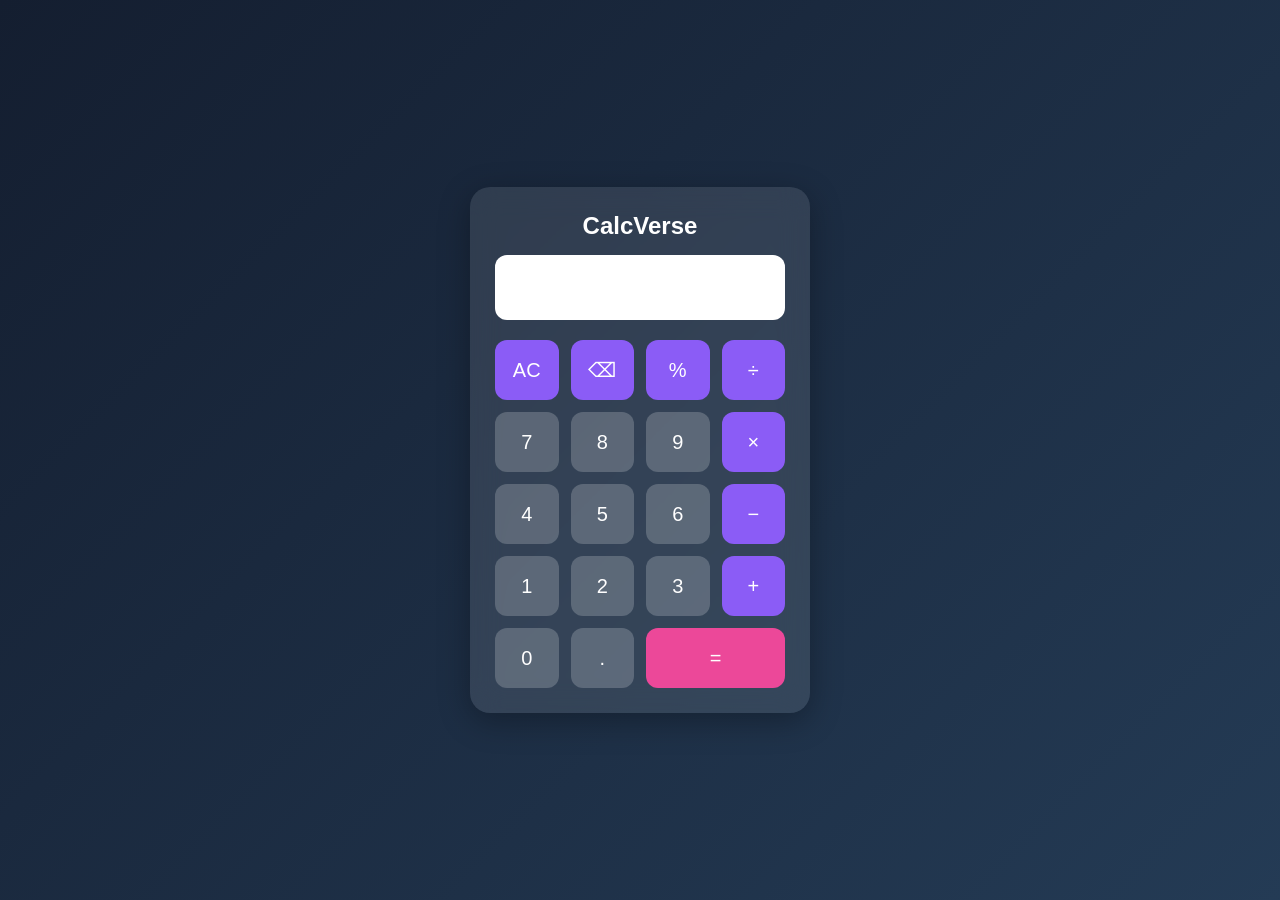
<file: calculator/index.html>
<!DOCTYPE html>
<html lang="en">
<head>
<meta charset="UTF-8">
<meta name="viewport" content="width=device-width, initial-scale=1.0">
<title>CalcVerse</title>
<link rel="stylesheet" href="style.css">
</head>
<body>

<div class="calculator">
    <h2>CalcVerse</h2>

    <input type="text" id="display" readonly>

    <div class="buttons">

        <button class="operator" onclick="clearDisplay()">AC</button>
        <button class="operator" onclick="deleteLast()">⌫</button>
        <button class="operator" onclick="appendValue('%')">%</button>
        <button class="operator" onclick="appendValue('/')">÷</button>

        <button onclick="appendValue('7')">7</button>
        <button onclick="appendValue('8')">8</button>
        <button onclick="appendValue('9')">9</button>
        <button class="operator" onclick="appendValue('*')">×</button>

        <button onclick="appendValue('4')">4</button>
        <button onclick="appendValue('5')">5</button>
        <button onclick="appendValue('6')">6</button>
        <button class="operator" onclick="appendValue('-')">−</button>

        <button onclick="appendValue('1')">1</button>
        <button onclick="appendValue('2')">2</button>
        <button onclick="appendValue('3')">3</button>
        <button class="operator" onclick="appendValue('+')">+</button>

        <button onclick="appendValue('0')">0</button>
        <button onclick="appendValue('.')">.</button>
        <button class="equal" onclick="calculate()">=</button>

    </div>
</div>

<script src="script.js"></script>

</body>
</html>
</file>
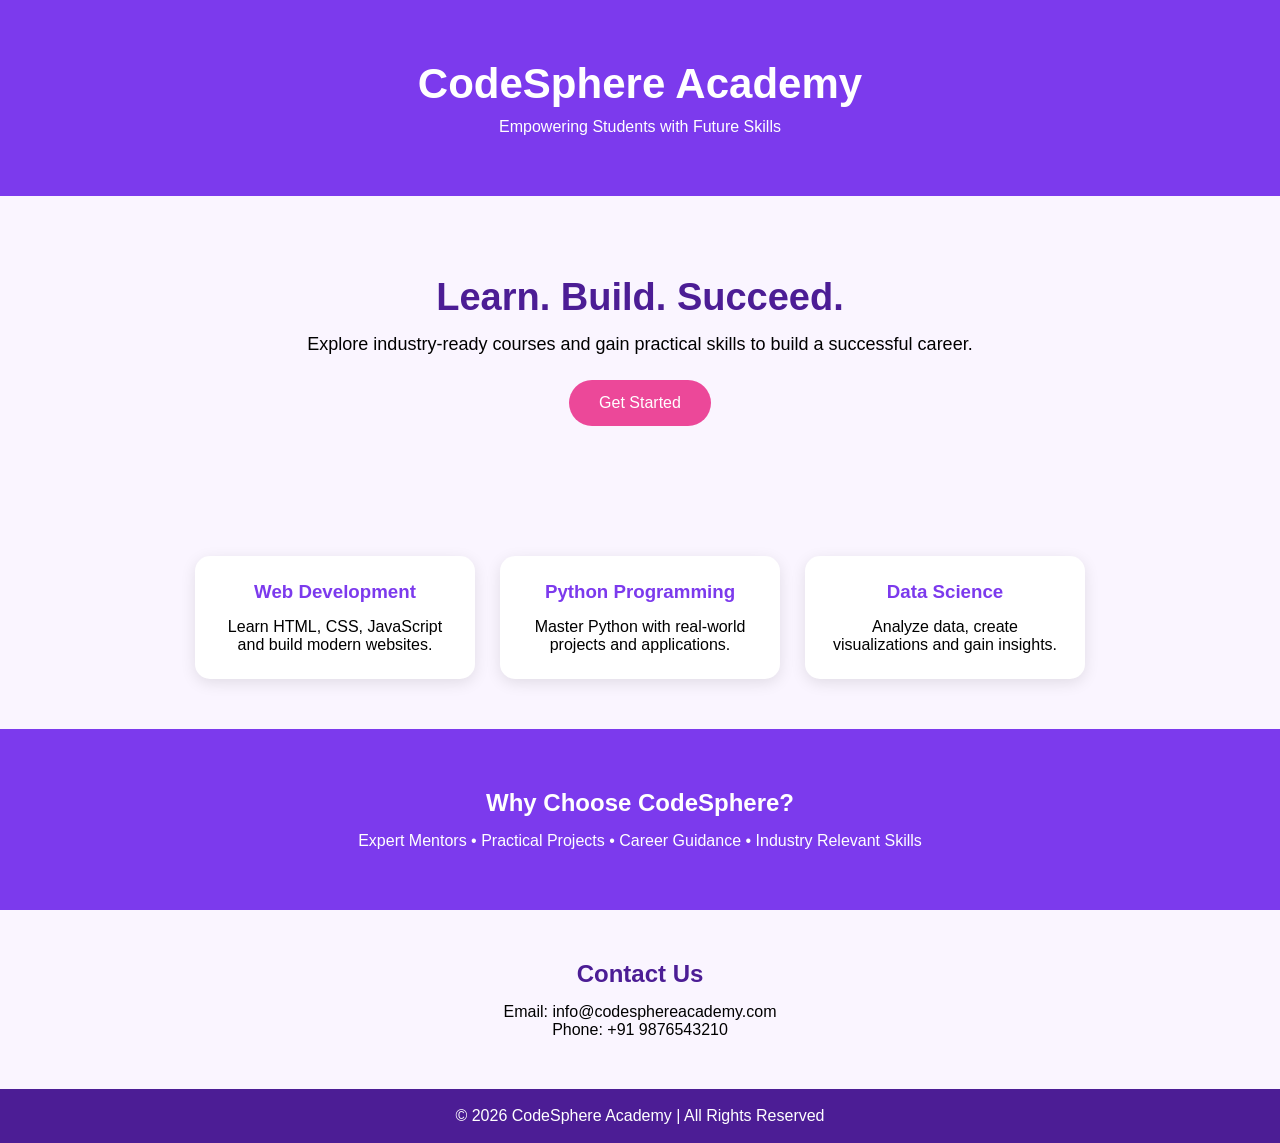
<file: LandingPage/index.html>
<!DOCTYPE html>
<html lang="en">
<head>
    <meta charset="UTF-8">
    <meta name="viewport" content="width=device-width, initial-scale=1.0">
    <title>CodeSphere Academy</title>
    <link rel="stylesheet" href="style.css">
</head>
<body>

<header>
    <h1>CodeSphere Academy</h1>
    <p>Empowering Students with Future Skills</p>
</header>

<section class="hero">
    <h2>Learn. Build. Succeed.</h2>
    <p>
        Explore industry-ready courses and gain practical skills
        to build a successful career.
    </p>
    <button>Get Started</button>
</section>

<section class="courses">
    <div class="card">
        <h3>Web Development</h3>
        <p>Learn HTML, CSS, JavaScript and build modern websites.</p>
    </div>

    <div class="card">
        <h3>Python Programming</h3>
        <p>Master Python with real-world projects and applications.</p>
    </div>

    <div class="card">
        <h3>Data Science</h3>
        <p>Analyze data, create visualizations and gain insights.</p>
    </div>
</section>

<section class="about">
    <h2>Why Choose CodeSphere?</h2>
    <p>
        Expert Mentors • Practical Projects • Career Guidance •
        Industry Relevant Skills
    </p>
</section>

<section class="contact">
    <h2>Contact Us</h2>
    <p>Email: info@codesphereacademy.com</p>
    <p>Phone: +91 9876543210</p>
</section>

<footer>
    <p>© 2026 CodeSphere Academy | All Rights Reserved</p>
</footer>

</body>
</html>
</file>
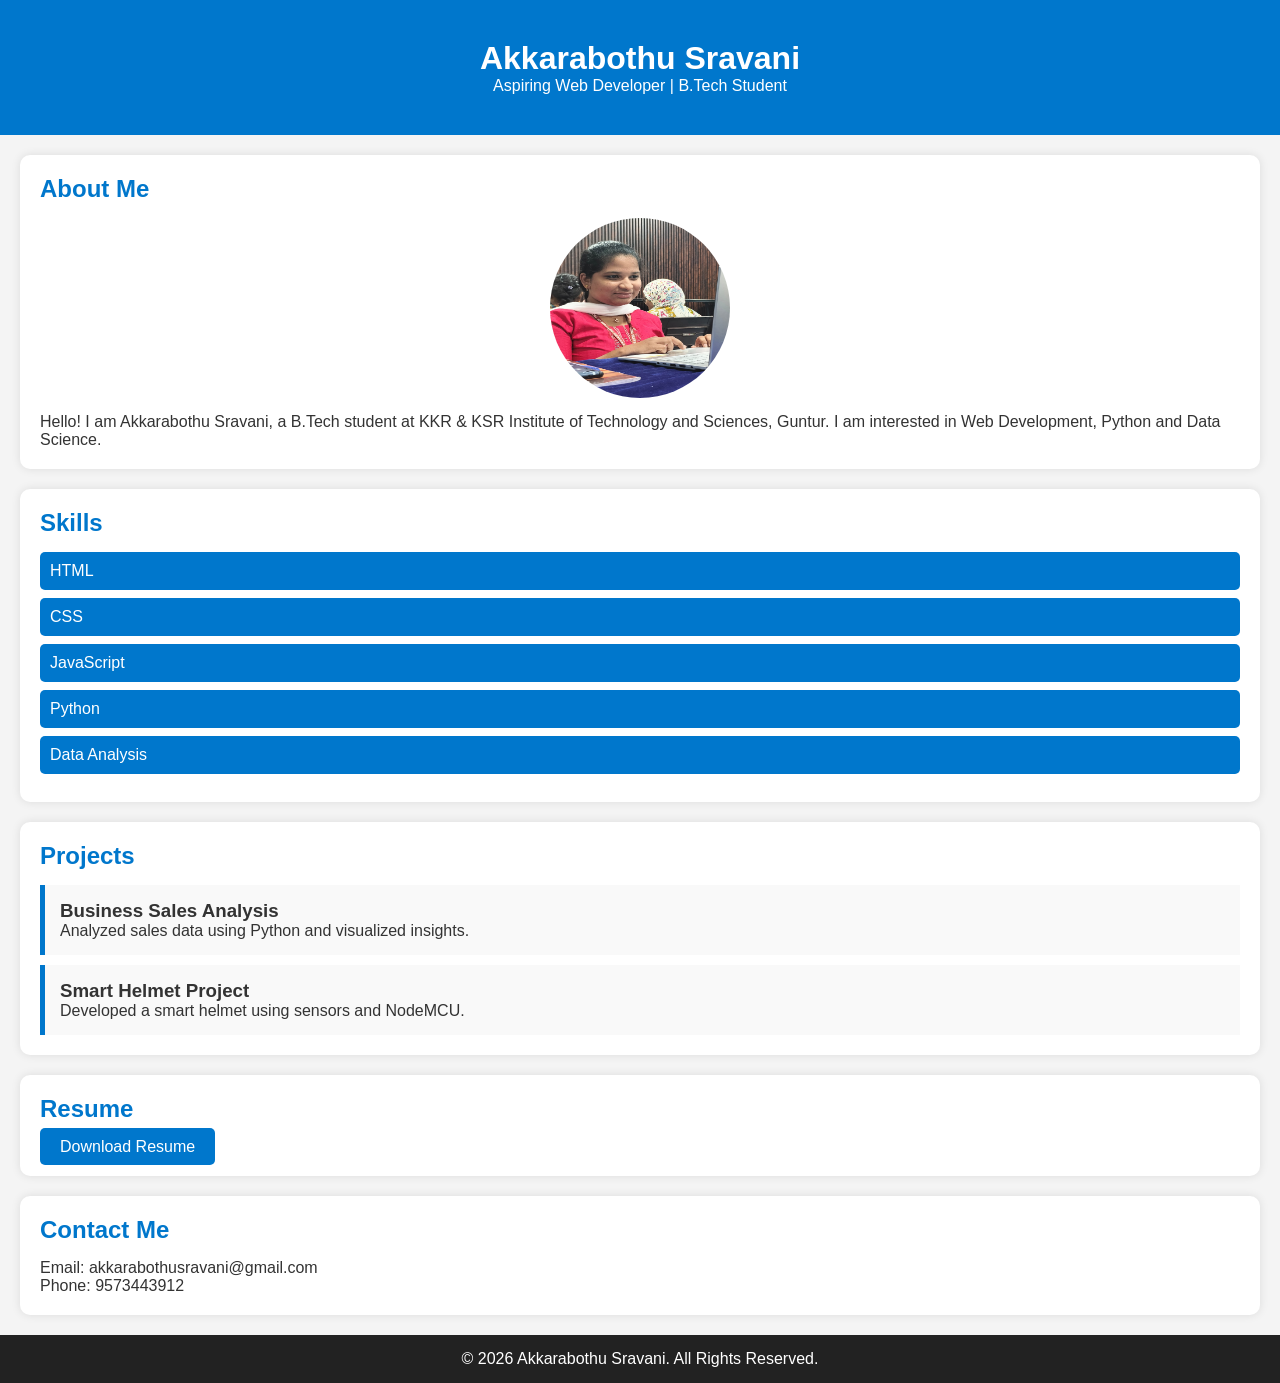
<file: Portfolio/index.html>
<!DOCTYPE html>
<html lang="en">
<head>
    <meta charset="UTF-8">
    <meta name="viewport" content="width=device-width, initial-scale=1.0">
    <title>Sravani Portfolio</title>
    <link rel="stylesheet" href="style.css">
</head>
<body>

    <!-- Header -->
    <header>
        <h1>Akkarabothu Sravani</h1>
        <p>Aspiring Web Developer | B.Tech Student</p>
    </header>

    <!-- About -->
    <section id="about">
        <h2>About Me</h2>

        <img src="profile.jpeg" alt="Sravani">

        <p>
            Hello! I am Akkarabothu Sravani, a B.Tech student at
            KKR & KSR Institute of Technology and Sciences, Guntur.
            I am interested in Web Development, Python and Data Science.
        </p>
    </section>

    <!-- Skills -->
    <section id="skills">
        <h2>Skills</h2>

        <ul>
            <li>HTML</li>
            <li>CSS</li>
            <li>JavaScript</li>
            <li>Python</li>
            <li>Data Analysis</li>
        </ul>
    </section>

    <!-- Projects -->
    <section id="projects">
        <h2>Projects</h2>

        <div class="project">
            <h3>Business Sales Analysis</h3>
            <p>Analyzed sales data using Python and visualized insights.</p>
        </div>

        <div class="project">
            <h3>Smart Helmet Project</h3>
            <p>Developed a smart helmet using sensors and NodeMCU.</p>
        </div>
    </section>

    <!-- Resume -->
    <section id="resume">
        <h2>Resume</h2>

        <a href="resume.pdf" download>
            Download Resume
        </a>
    </section>

    <!-- Contact -->
    <section id="contact">
        <h2>Contact Me</h2>

        <p>Email: akkarabothusravani@gmail.com</p>
        <p>Phone: 9573443912</p>
    </section>

    <!-- Footer -->
    <footer>
        <p>© 2026 Akkarabothu Sravani. All Rights Reserved.</p>
    </footer>

</body>
</html>
</file>
<file: calculator/style.css>
*{
    margin:0;
    padding:0;
    box-sizing:border-box;
    font-family:Arial,sans-serif;
}

body{
    height:100vh;
    display:flex;
    justify-content:center;
    align-items:center;
    background:linear-gradient(135deg,#141E30,#243B55);
}

.calculator{
    width:340px;
    padding:25px;
    border-radius:20px;

    background:rgba(255,255,255,0.1);
    backdrop-filter:blur(15px);

    box-shadow:0 8px 32px rgba(0,0,0,0.3);
}

.calculator h2{
    color:white;
    text-align:center;
    margin-bottom:15px;
}

#display{
    width:100%;
    height:65px;
    border:none;
    outline:none;
    border-radius:12px;
    padding:10px;
    font-size:26px;
    text-align:right;
    margin-bottom:20px;
}

.buttons{
    display:grid;
    grid-template-columns:repeat(4,1fr);
    gap:12px;
}

button{
    height:60px;
    border:none;
    border-radius:12px;
    font-size:20px;
    cursor:pointer;

    background:rgba(255,255,255,0.2);
    color:white;
}

button:hover{
    transform:scale(1.05);
}

.operator{
    background:#8B5CF6;
}

.equal{
    background:#EC4899;
    grid-column:span 2;
}
</file>
<file: LandingPage/style.css>
*{
    margin:0;
    padding:0;
    box-sizing:border-box;
    font-family:Arial, sans-serif;
}

body{
    background:#FAF5FF;
}

/* Header */

header{
    background:#7C3AED;
    color:white;
    text-align:center;
    padding:60px 20px;
}

header h1{
    font-size:42px;
    margin-bottom:10px;
}

/* Hero Section */

.hero{
    text-align:center;
    padding:80px 20px;
}

.hero h2{
    font-size:38px;
    color:#4C1D95;
    margin-bottom:15px;
}

.hero p{
    font-size:18px;
    margin-bottom:25px;
}

.hero button{
    background:#EC4899;
    color:white;
    border:none;
    padding:14px 30px;
    border-radius:30px;
    cursor:pointer;
    font-size:16px;
}

.hero button:hover{
    transform:scale(1.05);
}

/* Course Cards */

.courses{
    display:flex;
    justify-content:center;
    gap:25px;
    flex-wrap:wrap;
    padding:50px 20px;
}

.card{
    background:white;
    width:280px;
    padding:25px;
    text-align:center;
    border-radius:15px;
    box-shadow:0 4px 15px rgba(0,0,0,0.1);
}

.card h3{
    color:#7C3AED;
    margin-bottom:15px;
}

/* About Section */

.about{
    background:#7C3AED;
    color:white;
    text-align:center;
    padding:60px 20px;
}

.about h2{
    margin-bottom:15px;
}

/* Contact */

.contact{
    text-align:center;
    padding:50px 20px;
}

.contact h2{
    color:#4C1D95;
    margin-bottom:15px;
}

/* Footer */

footer{
    background:#4C1D95;
    color:white;
    text-align:center;
    padding:18px;
}
</file>
<file: Portfolio/style.css>
*{
    margin:0;
    padding:0;
    box-sizing:border-box;
    font-family:Arial, sans-serif;
}

body{
    background:#f4f4f4;
    color:#333;
}

header{
    background:#0077cc;
    color:white;
    text-align:center;
    padding:40px;
}

section{
    background:white;
    margin:20px;
    padding:20px;
    border-radius:10px;
    box-shadow:0 0 10px rgba(0,0,0,0.1);
}

h2{
    color:#0077cc;
    margin-bottom:15px;
}

#about img{
    width:180px;
    height:180px;
    border-radius:50%;
    display:block;
    margin:15px auto;
}

ul{
    list-style:none;
}

ul li{
    background:#0077cc;
    color:white;
    margin:8px 0;
    padding:10px;
    border-radius:5px;
}

.project{
    background:#f9f9f9;
    padding:15px;
    margin-top:10px;
    border-left:5px solid #0077cc;
}

#resume a{
    text-decoration:none;
    background:#0077cc;
    color:white;
    padding:10px 20px;
    border-radius:5px;
}

#resume a:hover{
    background:#005fa3;
}

footer{
    text-align:center;
    background:#222;
    color:white;
    padding:15px;
    margin-top:20px;
}
</file>
